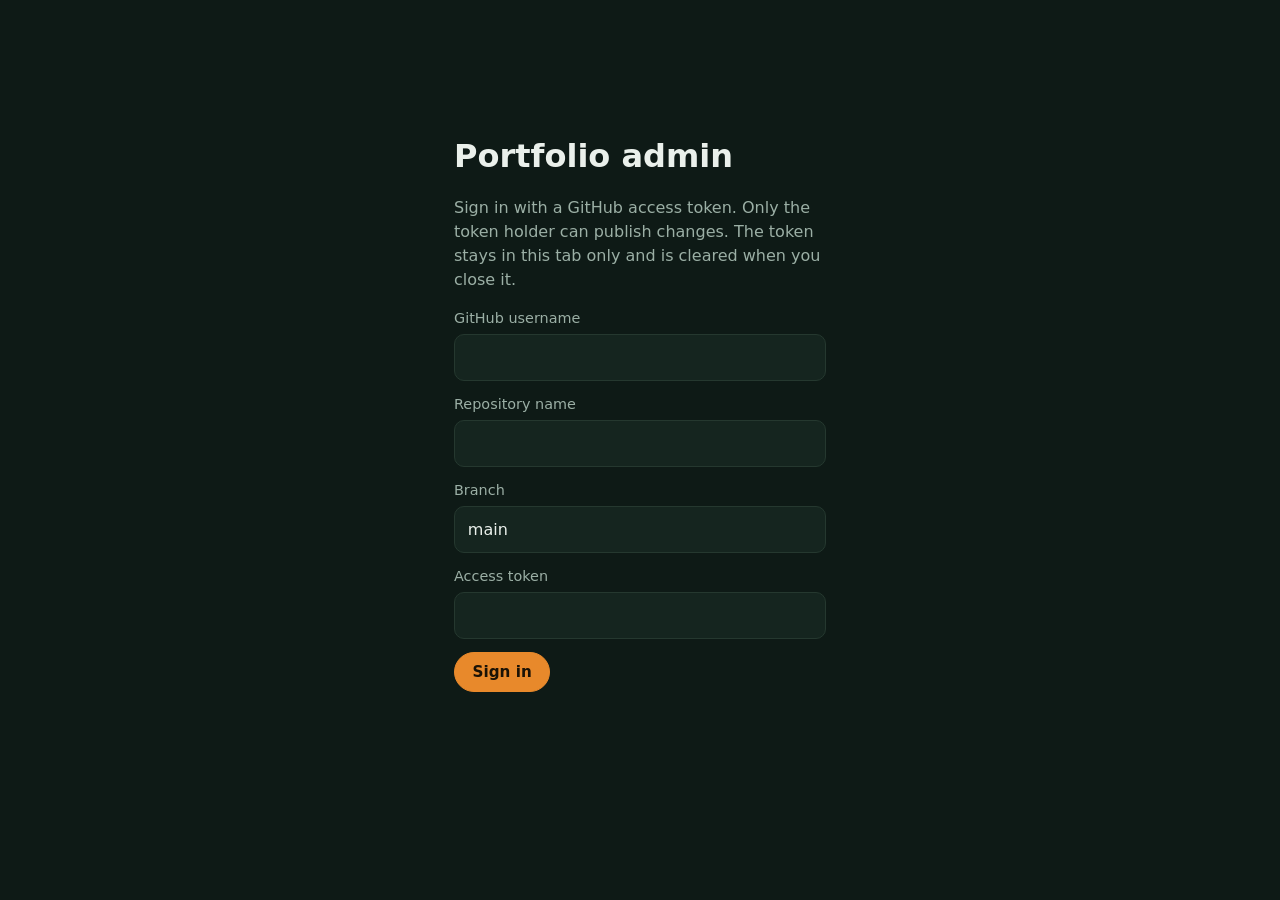
<file: admin.html>
<!DOCTYPE html>
<html lang="en">
<head>
<meta charset="utf-8">
<meta name="viewport" content="width=device-width, initial-scale=1">
<meta name="robots" content="noindex, nofollow">
<meta http-equiv="Content-Security-Policy" content="default-src 'none'; script-src 'self'; style-src 'self'; img-src blob: data:; connect-src https://api.github.com; base-uri 'none'; form-action 'none'">
<meta name="referrer" content="no-referrer">
<title>Admin</title>
<link rel="stylesheet" href="admin.css">
</head>
<body>
<main id="login" class="box">
  <h1>Portfolio admin</h1>
  <p>Sign in with a GitHub access token. Only the token holder can publish changes. The token stays in this tab only and is cleared when you close it.</p>
  <form id="loginForm" autocomplete="off">
    <label><span>GitHub username</span><input name="u" required></label>
    <label><span>Repository name</span><input name="r" required></label>
    <label><span>Branch</span><input name="b" value="main"></label>
    <label><span>Access token</span><input name="t" type="password" required autocomplete="off"></label>
    <button class="p">Sign in</button><p id="loginMsg" role="alert"></p>
  </form>
</main>
<div id="app" hidden>
  <header><b>Portfolio admin</b><span id="status" role="status"></span>
    <div><button id="bak" type="button">Backup</button><button id="pub" class="p" type="button">Publish</button><button id="out" type="button">Sign out</button></div></header>
  <div id="form"></div>
</div>
<script src="admin.js"></script>
</body>
</html>
</file>
<file: admin.css>
*{box-sizing:border-box}
body{margin:0;background:#0E1A16;color:#EAF0EB;font:16px/1.5 system-ui,sans-serif}
.box{max-width:420px;margin:12vh auto;padding:1.5rem}.box p{color:#9BAFA5}
h1,h2{margin:0 0 .8rem}h2{font-size:1.25rem}
label{display:grid;gap:.3rem;margin-bottom:.8rem}label span{color:#9BAFA5;font-size:.9rem}
input,textarea{width:100%;font:inherit;color:inherit;background:#15251F;border:1px solid #25382F;border-radius:10px;padding:.65rem .8rem}
input:focus,textarea:focus{outline:2px solid #E8892B;border-color:transparent}
input[type=color]{height:2.6rem;padding:.2rem}
.chk{display:flex;align-items:center;gap:.6rem}.chk input{width:auto}.chk span{order:2}
button{font:600 .95rem system-ui;color:inherit;background:#15251F;border:1px solid #25382F;border-radius:999px;padding:.55rem 1.1rem;cursor:pointer;min-height:40px}
button:hover{border-color:#E8892B}button.p{background:#E8892B;border-color:#E8892B;color:#1a1206}button.danger{color:#ff8a8a}
header{position:sticky;top:0;z-index:5;display:flex;flex-wrap:wrap;gap:.8rem;align-items:center;justify-content:space-between;padding:.8rem clamp(1rem,4vw,2rem);background:#0E1A16ee;border-bottom:1px solid #25382F;backdrop-filter:blur(8px)}
header div{display:flex;gap:.5rem}#status,#loginMsg{color:#E8892B;flex:1;min-height:1.4em}
#form{max-width:860px;margin:auto;padding:1.2rem clamp(1rem,4vw,2rem) 4rem;display:grid;gap:1.2rem}
.panel{background:#121f1a;border:1px solid #25382F;border-radius:14px;padding:1.2rem}
.item{border:1px solid #25382F;border-radius:12px;padding:1rem;margin-bottom:1rem}
.row{display:flex;gap:.5rem;flex-wrap:wrap}
</file>
